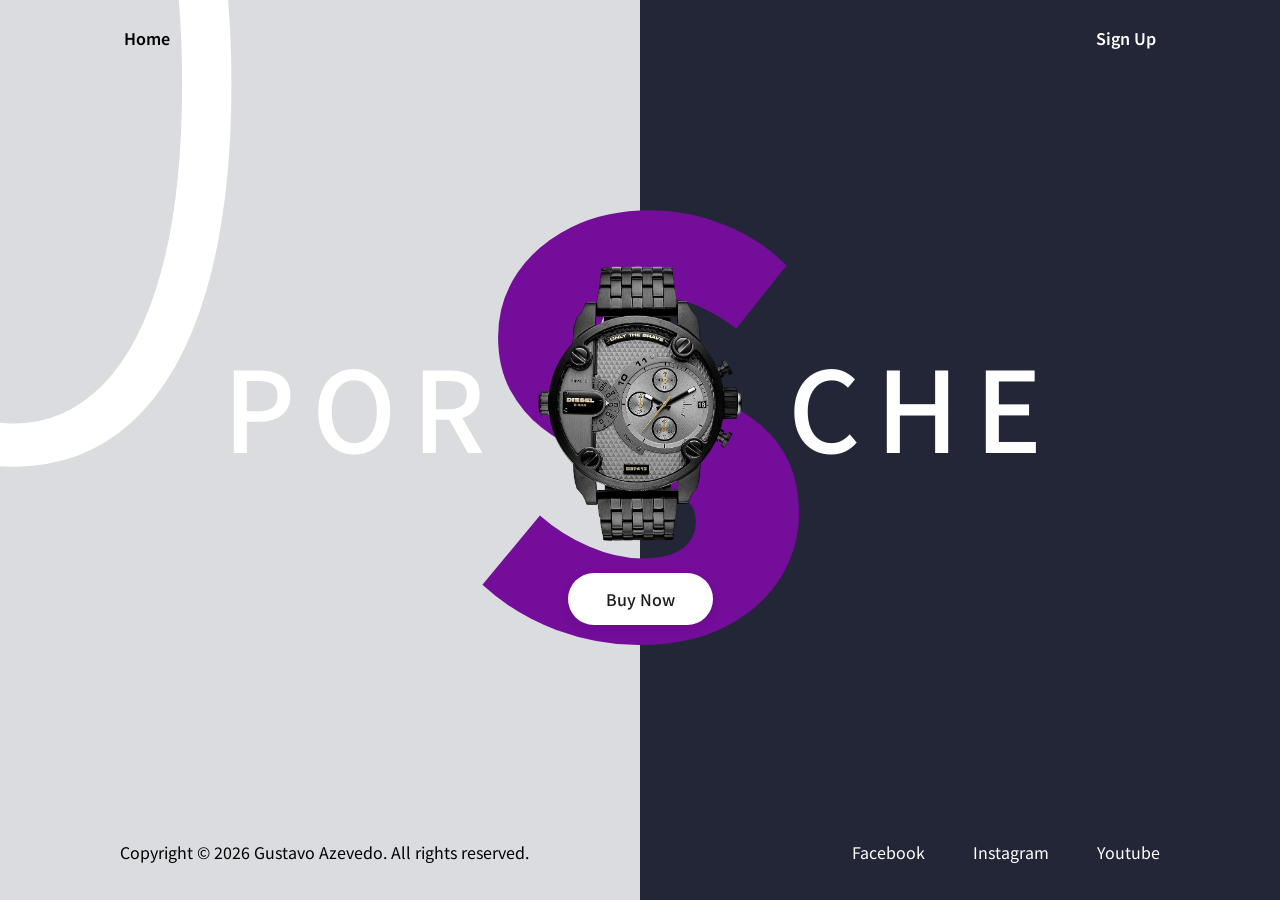
<file: index.html>
<!doctype html>
<html lang="en">
  <head>
    <meta charset="UTF-8" />
    <meta name="viewport" content="width=device-width, initial-scale=1.0" />
    <title>Porsche Watches | Official Collection</title>
    <link rel="stylesheet" href="styles.css" />
    <link rel="stylesheet" href="responsive.css" />
  </head>
  <body>
    <div class="zero">0</div>
    <nav class="navbar">
      <div class="left-nav">
        <ul>
          <li>
            <a href="index.html"><span>Home</span></a>
          </li>
        </ul>
      </div>
      <div class="right-nav">
        <ul>
          <li><a href="login-register.html">Sign Up</a></li>
        </ul>
      </div>
    </nav>

    <main>
      <div class="container">
        <img src="imgs/diesel_watch.png" alt="Porsche Watch" />
      </div>
      <div class="btn">
        <a class="btn-white" href="login-register.html">Buy Now</a>
      </div>
    </main>

    <footer class="footer">
      <div class="left-footer">
        <p>Copyright &copy; 2026 Gustavo Azevedo. All rights reserved.</p>
      </div>
      <div class="right-footer">
        <ul>
          <li>
            <a href="https://www.facebook.com/profile.php?id=61579818956027"
              >Facebook</a
            >
          </li>
          <li><a href="https://www.instagram.com/47gustavoo/">Instagram</a></li>
          <li>
            <a href="https://www.youtube.com/@gustavoky/videos">Youtube</a>
          </li>
        </ul>
      </div>
    </footer>
  </body>
</html>
</file>
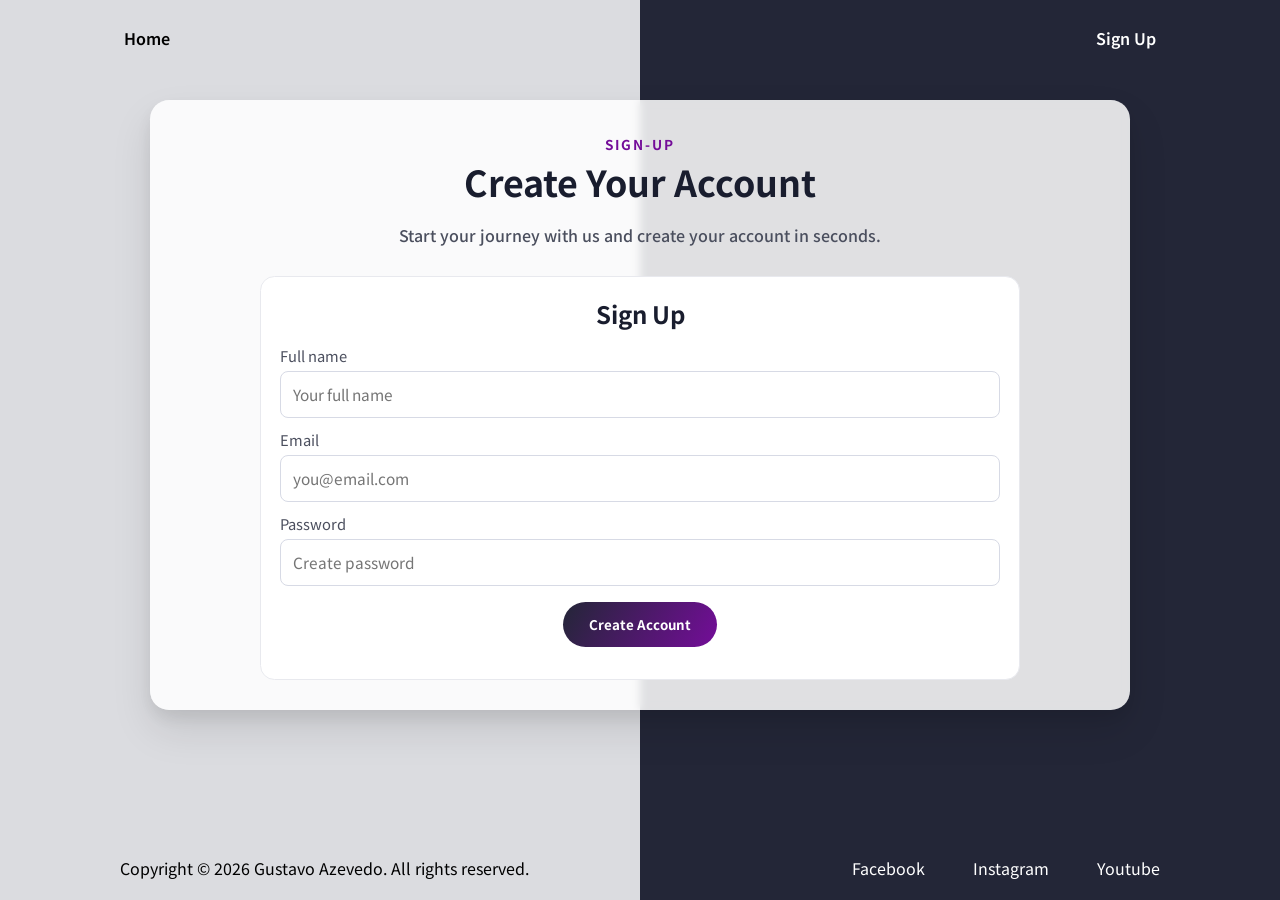
<file: login-register.html>
<!doctype html>
<html lang="en">
  <head>
    <meta charset="UTF-8" />
    <meta name="viewport" content="width=device-width, initial-scale=1.0" />
    <title>Sign Up | Porsche Watches</title>
    <link rel="stylesheet" href="styles.css" />
    <link rel="stylesheet" href="signup.css" />
    <link rel="stylesheet" href="responsive.css" />
  </head>
  <body class="inner-page">
    <nav class="navbar">
      <div class="left-nav">
        <ul>
          <li>
            <a href="index.html"><span>Home</span></a>
          </li>
        </ul>
      </div>
      <div class="right-nav">
        <ul>
          <li><a href="login-register.html">Sign Up</a></li>
        </ul>
      </div>
    </nav>
    <div class="zero">0</div>
    <main>
      <section class="page-shell">
        <div class="page-head">
          <div>
            <span class="tagline">sign-up</span>
            <h1>Create Your Account</h1>
          </div>
          <p>Start your journey with us and create your account in seconds.</p>
        </div>
        <form class="form-block" id="signup-form">
          <h2>Sign Up</h2>
          <label class="form-field">
            <span>Full name</span>
            <input
              type="text"
              name="name"
              placeholder="Your full name"
              required
            />
          </label>
          <label class="form-field">
            <span>Email</span>
            <input
              type="email"
              name="email"
              placeholder="you@email.com"
              required
            />
          </label>
          <label class="form-field">
            <span>Password</span>
            <input
              type="password"
              name="password"
              placeholder="Create password"
              minlength="6"
              required
            />
          </label>
          <button class="accent-btn" type="submit">Create Account</button>
          <p id="signup-feedback" aria-live="polite"></p>
        </form>
      </section>
    </main>

    <footer class="footer">
      <div class="left-footer">
        <p>Copyright &copy; 2026 Gustavo Azevedo. All rights reserved.</p>
      </div>
      <div class="right-footer">
        <ul>
          <li>
            <a href="https://www.facebook.com/profile.php?id=61579818956027"
              >Facebook</a
            >
          </li>
          <li><a href="https://www.instagram.com/47gustavoo/">Instagram</a></li>
          <li>
            <a href="https://www.youtube.com/@gustavoky/videos">Youtube</a>
          </li>
        </ul>
      </div>
    </footer>
    <script>
      const signupForm = document.getElementById("signup-form");
      const feedback = document.getElementById("signup-feedback");

      signupForm.addEventListener("submit", (event) => {
        event.preventDefault();
        feedback.textContent =
          "Cadastro criado com sucesso! Redirecionando para a home...";
        setTimeout(() => {
          window.location.href = "index.html";
        }, 1300);
      });
    </script>
  </body>
</html>
</file>
<file: styles.css>
@import url("https://fonts.googleapis.com/css2?family=Noto+Sans+JP:wght@100..900&display=swap");

* {
  margin: 0;
  padding: 0;
  box-sizing: border-box;
  font-family: "Noto Sans JP", sans-serif;
}

body {
  background: linear-gradient(to right, #dbdce0 50%, #232637 50%);
  display: flex;
  flex-direction: column;
  min-height: 100vh;
  margin: 0 5rem;
}

.zero {
  position: absolute;
  top: 0%;
  left: 1%;
  transform: translate(-50%, -50%);
  font-size: 65rem;
  color: #fff;
  z-index: 0;
  pointer-events: none;
  font-weight: 200;
}

.navbar {
  display: flex;
  justify-content: space-between;
  align-items: center;
  padding: 20px 40px;
  position: relative;
  z-index: 100;
}

.navbar ul {
  display: flex;
  flex-direction: row;
  list-style: none;
  gap: 3rem;
}

.navbar ul li {
  display: flex;
  align-items: center;
}

.navbar ul li a {
  position: relative;
  display: inline-block;
  padding: 6px 4px;
  font-size: 1rem;
  font-weight: 600;
  text-decoration: none;
  cursor: pointer;
  transition: color 0.3s ease;
  color: black;
}

.navbar .right-nav li a {
  color: white;
}

.navbar .left-nav ul li a:hover {
  color: rgb(53, 47, 47);
}

.navbar ul li a:hover {
  color: #7830cb;
}

.navbar ul li a::after {
  content: "";
  position: absolute;
  left: 0;
  bottom: -4px;
  width: 100%;
  height: 2px;
  background-color: currentColor;

  transform: scaleX(0);
  transform-origin: left;
  transition: transform 0.4s cubic-bezier(0.4, 0, 0.2, 1);
}

.navbar ul li a:hover::after {
  transform: scaleX(1);
}

main {
  flex: 1;
  display: flex;
  flex-direction: column;
  justify-content: center;
  align-items: center;
  gap: 2rem;
}

.container {
  position: relative;
  display: flex;
  justify-content: center;
  align-items: center;
}

.container::before {
  content: "POR       CHE";
  position: absolute;
  top: 50%;
  left: 50%;
  transform: translate(-50%, -50%);
  font-size: 7rem;
  letter-spacing: 1rem;
  color: rgb(255, 255, 255);
  white-space: pre;
  z-index: 0;
  pointer-events: none;
  font-weight: 500;
}

.container::after {
  content: "S";
  position: absolute;
  top: 0%;
  left: 65%;
  transform: translate(-50%, -50%) scale(1.6);
  font-size: 22rem;
  color: rgb(116, 13, 153);
  font-weight: 900;
  z-index: -2;
  pointer-events: none;
  width: 1em;
  height: 1em;
}

.container img {
  width: 30%;
  position: relative;
  z-index: 1;
}

.btn-white {
  padding: 14px 38px;
  font-size: 1rem;
  font-weight: 500;
  text-decoration: none;
  color: #1d1d1f;
  background-color: #ffffff;
  border: none;
  border-radius: 10rem;
  cursor: pointer;
  transition: all 0.35s cubic-bezier(0.4, 0, 0.2, 1);
  display: inline-block;
  position: relative;
  overflow: hidden;
  box-shadow:
    0 4px 12px rgba(0, 0, 0, 0.08),
    0 1px 2px rgba(0, 0, 0, 0.04);
}

.btn-white:hover {
  transform: translateY(-2px);
  box-shadow:
    0 8px 20px rgba(0, 0, 0, 0.12),
    0 4px 6px rgba(0, 0, 0, 0.08);
}

.btn-white:active {
  transform: translateY(0);
  box-shadow: 0 2px 6px rgba(0, 0, 0, 0.1);
}

.btn-white::before {
  content: "";
  position: absolute;
  top: 0;
  left: -100%;
  width: 100%;
  height: 100%;
  background: linear-gradient(
    120deg,
    transparent,
    rgba(255, 255, 255, 0.6),
    transparent
  );
  transition: 0.6s;
}

.btn-white:hover::before {
  left: 100%;
}

.footer {
  display: flex;
  justify-content: space-between;
  align-items: center;
  padding: 20px 40px;
  color: rgb(0, 0, 0);
  margin-bottom: 1rem;
}

.right-footer ul {
  display: flex;
  gap: 3rem;
  list-style: none;
}

.right-footer ul li a {
  color: white;
  text-decoration: none;
  transition: color 0.3s ease;
}

.right-footer ul li a:hover {
  color: #acaaaa;
}

/* ANIMACOES */
.container::before,
.container::after,
.container img,
.btn-white {
  opacity: 0;
}

@keyframes fadeUp {
  from {
    opacity: 0;
    transform: translate(-50%, calc(-50% + 40px));
  }
  to {
    opacity: 1;
    transform: translate(-50%, -50%);
  }
}

@keyframes fadeScaleS {
  from {
    opacity: 0;
    transform: translate(-50%, -50%) scale(0.8) rotate(-8deg);
  }
  to {
    opacity: 1;
    transform: translate(-50%, -50%) scale(1.6) rotate(0deg);
  }
}

@keyframes fadeUpImage {
  from {
    opacity: 0;
    transform: translateY(40px);
  }
  to {
    opacity: 1;
    transform: translateY(0);
  }
}

@keyframes fadeUpButton {
  from {
    opacity: 0;
    transform: translateY(30px);
  }
  to {
    opacity: 1;
    transform: translateY(0);
  }
}

.container::before {
  animation: fadeUp 1s ease forwards;
  animation-delay: 0.2s;
}

.container::after {
  animation: fadeScaleS 1s ease forwards;
  animation-delay: 0.9s;
}

.container img {
  animation: fadeUpImage 1s ease forwards;
  animation-delay: 2s;
}

.btn-white {
  animation: fadeUpButton 0.8s ease forwards;
  animation-delay: 2s;
}
</file>
<file: responsive.css>
/* Responsive overrides without changing base files */

body {
  overflow-x: hidden;
}

/* Signup page specific adjustments */
body.inner-page {
  overflow-y: hidden;
}

body.inner-page .zero {
  display: none;
}

body.inner-page .footer {
  margin-bottom: 0;
}

@media (max-width: 900px) {
  body.inner-page {
    overflow-y: hidden;
  }

  body {
    margin: 0 1rem;
  }

  .navbar {
    flex-direction: row;
    gap: 0.6rem;
    padding: 14px 10px;
  }

  .navbar ul {
    gap: 0.9rem;
    flex-wrap: nowrap;
    justify-content: flex-start;
  }

  .container::before {
    font-size: 2.8rem;
    letter-spacing: 0.28rem;
    top: 46%;
  }

  .container::after {
    font-size: 9.5rem;
    top: 12%;
    left: 58%;
  }

  .container img {
    width: min(78vw, 320px);
  }

  .footer {
    flex-direction: column;
    gap: 0.6rem;
    text-align: center;
  }

  .right-footer ul {
    gap: 1rem;
  }

  body.inner-page main {
    display: flex;
    justify-content: center;
    padding: 1rem 0.5rem;
  }

  .page-shell {
    width: min(100%, 760px);
    margin: 0 auto;
    padding: 1rem;
  }

  body.inner-page .left-footer {
    display: none;
  }

  body.inner-page .footer {
    padding: 8px 0 14px;
  }

  body.inner-page .right-footer ul {
    justify-content: center;
  }
}

@media (max-width: 600px) {
  body {
    margin: 0 0.6rem;
  }

  .zero {
    display: none;
  }

  .navbar {
    padding: 10px 4px;
  }

  .navbar ul li a {
    font-size: 0.95rem;
  }

  .container::before {
    display: none;
  }

  .container::after {
    display: none;
  }

  .container img {
    width: min(82vw, 290px);
  }

  .accent-btn {
    padding: 0.75rem 1.5rem;
  }

  main {
    gap: 1rem;
  }

  .footer {
    padding: 10px 8px 16px;
  }

  .left-footer p {
    font-size: 0.9rem;
    text-align: center;
  }

  .left-footer {
    display: none;
  }

  .right-footer ul {
    flex-wrap: wrap;
    justify-content: center;
    gap: 0.75rem 1.2rem;
  }

  .right-footer ul li a {
    font-size: 0.95rem;
  }

  .page-head h1 {
    font-size: 1.9rem;
    line-height: 1.15;
  }

  .form-block .accent-btn {
    width: 100%;
    text-align: center;
  }
}
</file>
<file: signup.css>
body.inner-page {
  background: linear-gradient(to right, #dbdce0 50%, #232637 50%);
  overflow: hidden;
  overflow-x: hidden;
}

.inner-page main {
  justify-content: flex-start;
  align-items: center;
  padding: 1.5rem clamp(1rem, 3vw, 2.5rem);
}

.page-shell {
  width: 100%;
  max-width: 980px;
  margin: 0 auto;
  background: rgba(255, 255, 255, 0.86);
  border-radius: 1.2rem;
  padding: clamp(1rem, 2.4vw, 2rem);
  box-shadow:
    0 20px 40px rgba(0, 0, 0, 0.1),
    0 8px 18px rgba(0, 0, 0, 0.08);
  backdrop-filter: blur(4px);
}

.page-head {
  display: flex;
  flex-direction: column;
  justify-content: center;
  align-items: center;
  gap: 1rem;
  margin-bottom: 1.8rem;
  text-align: center;
}

.page-head h1 {
  font-size: clamp(1.8rem, 2.8vw, 2.6rem);
  color: #191d2e;
}

.page-head p {
  color: #4b4f5e;
  font-weight: 500;
}

.tagline {
  color: #740d99;
  font-size: 0.85rem;
  letter-spacing: 0.15em;
  text-transform: uppercase;
  font-weight: 700;
}

.form-block {
  width: 100%;
  max-width: 760px;
  margin: 0 auto;
  background: #ffffff;
  border: 1px solid #e8e9ee;
  border-radius: 0.9rem;
  padding: clamp(0.9rem, 2vw, 1.2rem);
}

.form-block h2 {
  margin-bottom: 0.9rem;
  color: #191d2e;
  text-align: center;
}

.form-field {
  display: block;
  margin-bottom: 0.7rem;
}

.form-field span {
  display: block;
  margin-bottom: 0.3rem;
  color: #4b4f5e;
  font-size: 0.92rem;
}

.form-field input {
  width: 100%;
  border: 1px solid #d7dae5;
  border-radius: 0.5rem;
  padding: 0.72rem 0.75rem;
  font-size: clamp(0.92rem, 1.2vw, 0.98rem);
}

.accent-btn {
  display: inline-block;
  border: 0;
  border-radius: 999px;
  padding: 0.8rem 1.6rem;
  font-weight: 700;
  color: #ffffff;
  background: linear-gradient(120deg, #232637, #740d99);
  text-decoration: none;
  cursor: pointer;
}

.accent-btn:hover {
  background: linear-gradient(120deg, #191c2c, #4d0968);
}

.form-block .accent-btn {
  display: block;
  margin: 1rem auto 0;
}

#signup-feedback {
  margin-top: 0.8rem;
  font-weight: 600;
  color: #232637;
  text-align: center;
}

@media (max-width: 900px) {
  body.inner-page {
    overflow-y: auto;
  }

  body.inner-page main {
    padding: 1rem 0.2rem 0.5rem;
  }

  .page-shell {
    padding: 1rem;
  }

  .page-head {
    align-items: center;
    margin-bottom: 1rem;
  }
}

@media (max-width: 600px) {
  .inner-page .navbar {
    padding: 12px 6px;
  }

  .page-head {
    gap: 0.55rem;
    margin-bottom: 1rem;
  }

  .page-head h1 {
    font-size: 1.9rem;
    line-height: 1.15;
  }

  .page-head p {
    font-size: 0.95rem;
  }

  .form-block {
    border-radius: 0.75rem;
  }

  .form-field span {
    font-size: 0.88rem;
  }

  .form-block .accent-btn {
    width: 100%;
    text-align: center;
  }
}
</file>
